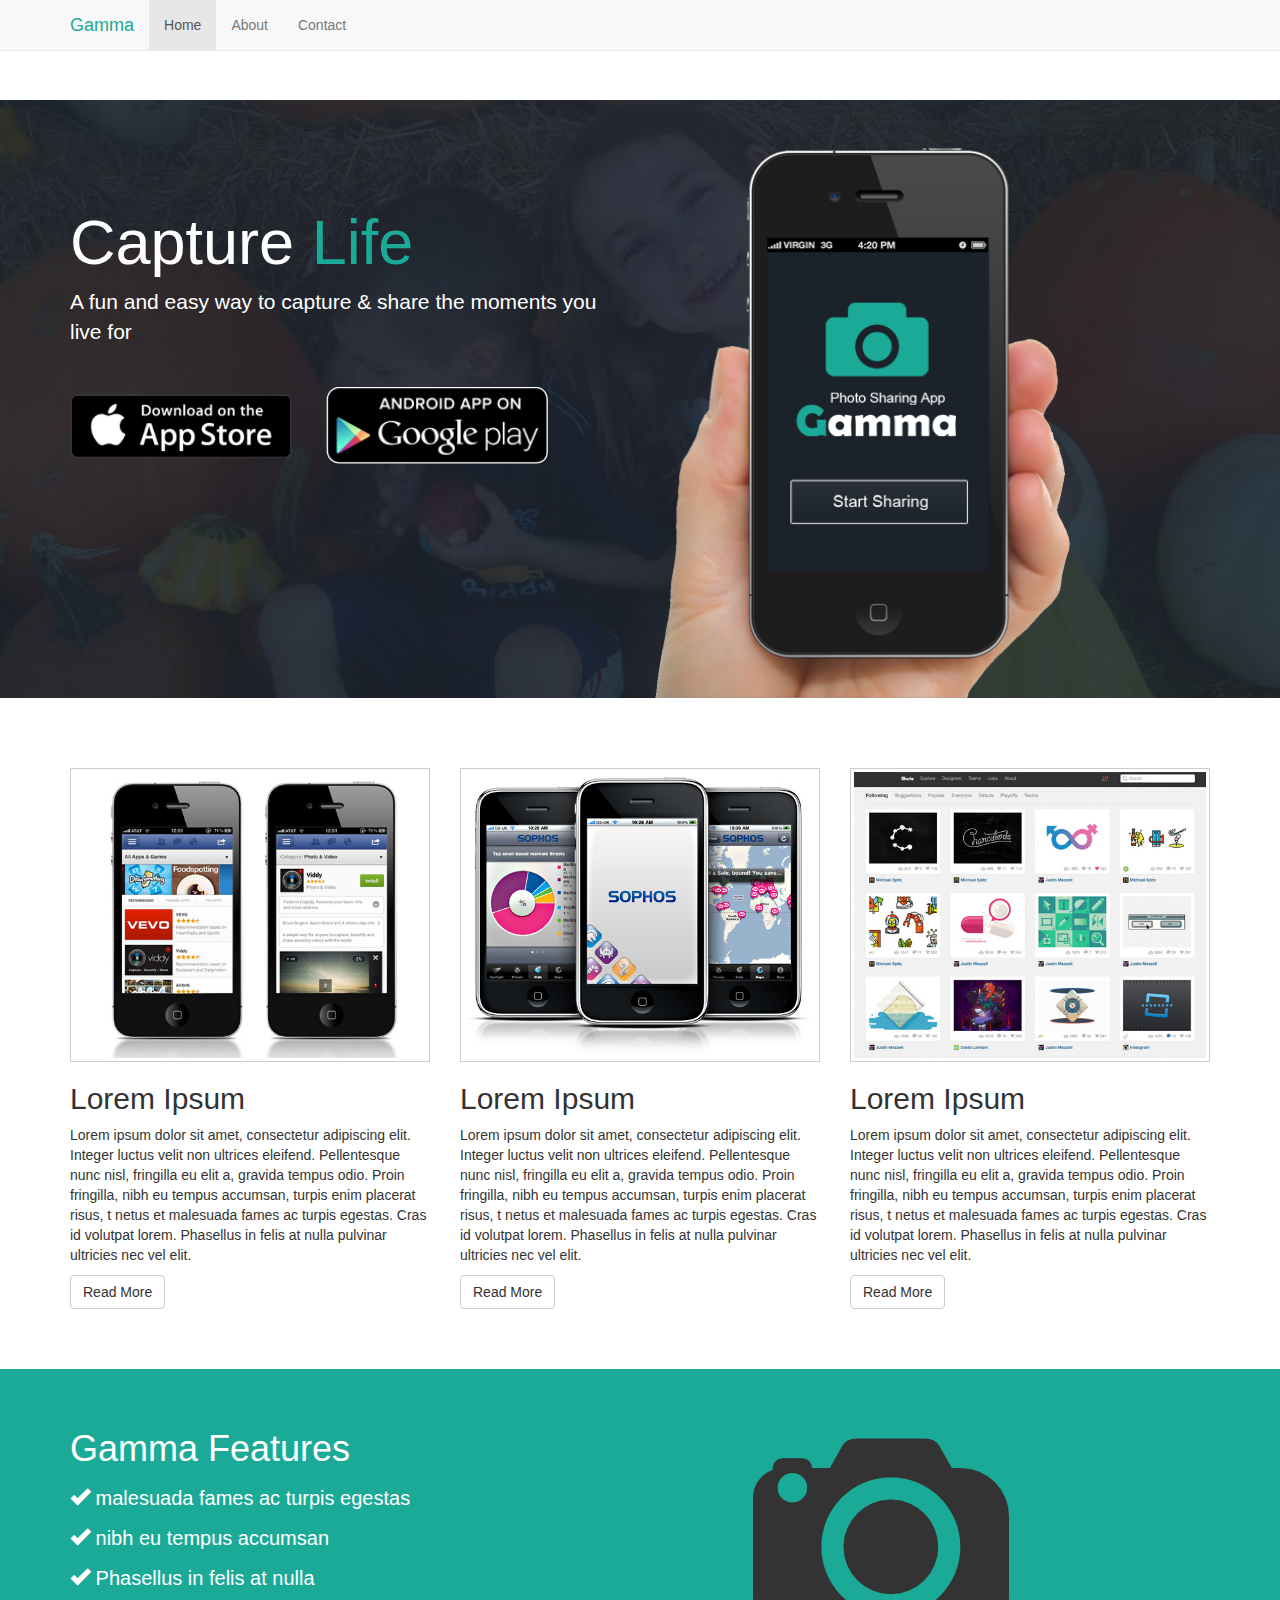
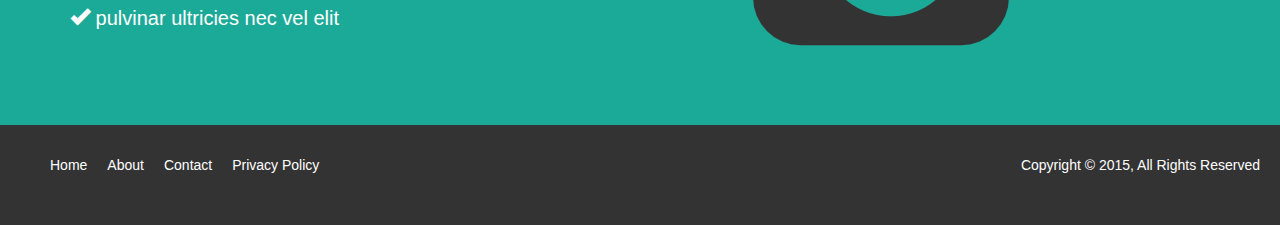
<file: index.html>
<!DOCTYPE html>
<html lang="en">
<head>
  <meta charset="utf-8">
  <meta http-equiv="X-UA-Compatible" content="IE=edge">
  <meta name="viewport" content="width=device-width, initial-scale=1">
  <!-- The above 3 meta tags *must* come first in the head; any other head content must come *after* these tags -->
  <title>Gamma Photo Sharing App</title>
  <!-- Bootstrap core CSS -->
  <link href="css/bootstrap.min.css" rel="stylesheet">
  <!-- Custom styles for this template -->
  <link href="css/style.css" rel="stylesheet">
</head>
<body>
<nav class="navbar navbar-default navbar-fixed-top">
  <div class="container">
    <div class="navbar-header">
      <button type="button" class="navbar-toggle collapsed" data-toggle="collapse" data-target="#navbar"
              aria-expanded="false" aria-controls="navbar">
        <span class="sr-only">Toggle navigation</span>
        <span class="icon-bar"></span>
        <span class="icon-bar"></span>
        <span class="icon-bar"></span>
      </button>
      <a class="navbar-brand em-text" href="#">Gamma</a>
    </div>
    <div id="navbar" class="collapse navbar-collapse">
      <ul class="nav navbar-nav">
        <li class="active"><a href="index.html">Home</a></li>
        <li><a href="about.html">About</a></li>
        <li><a href="contact.html">Contact</a></li>
      </ul>
    </div><!--/.nav-collapse -->
  </div>
</nav>
<div class="jumbotron">
  <div class="container">
    <div class="row">
      <div class="col-md-6 col-lg-6 col-sm-12">
        <h1> Capture <span class="em-text">Life</span></h1>
        <p> A fun and easy way to capture & share the moments you live for</p>
        <a href="#"><img class="app-btn" src="img/icon_app_store.png"></a>
        <a href="#"><img class="app-btn" src="img/icon_google_play.png"></a>
      </div>
      <div class="col-md-6">
        <img class="showcase-img" src="img/site_phone.png">
      </div>
    </div>
  </div>
</div>
<section id="middle">
  <div class="container">
    <div class="row">
      <div class="col-md-4">
        <img src="img/demo1.jpg" class="demo">
        <h2>Lorem Ipsum</h2>
        <p>Lorem ipsum dolor sit amet, consectetur adipiscing elit. Integer luctus velit non ultrices eleifend.
          Pellentesque nunc nisl,
          fringilla eu elit a, gravida tempus odio. Proin fringilla, nibh eu tempus accumsan, turpis enim placerat
          risus,
          t netus et malesuada fames ac turpis egestas. Cras id volutpat lorem. Phasellus in felis at nulla pulvinar
          ultricies nec vel elit.</p>
        <a href="#" class="btn btn-default">Read More</a>
      </div>
      <div class="col-md-4">
        <img src="img/demo2.jpg" class="demo">
        <h2>Lorem Ipsum</h2>
        <p>Lorem ipsum dolor sit amet, consectetur adipiscing elit. Integer luctus velit non ultrices eleifend.
          Pellentesque nunc nisl,
          fringilla eu elit a, gravida tempus odio. Proin fringilla, nibh eu tempus accumsan, turpis enim placerat
          risus,
          t netus et malesuada fames ac turpis egestas. Cras id volutpat lorem. Phasellus in felis at nulla pulvinar
          ultricies nec vel elit.</p>
        <a href="#" class="btn btn-default">Read More</a>
      </div>
      <div class="col-md-4">
        <img src="img/demo3.jpg" class="demo">
        <h2>Lorem Ipsum</h2>
        <p>Lorem ipsum dolor sit amet, consectetur adipiscing elit. Integer luctus velit non ultrices eleifend.
          Pellentesque nunc nisl,
          fringilla eu elit a, gravida tempus odio. Proin fringilla, nibh eu tempus accumsan, turpis enim placerat
          risus,
          t netus et malesuada fames ac turpis egestas. Cras id volutpat lorem. Phasellus in felis at nulla pulvinar
          ultricies nec vel elit.</p>
        <a href="#" class="btn btn-default">Read More</a>
      </div>
    </div>
  </div>
</section>
<section id="feature">
  <div class="container">
    <div class="row">
      <div class="col-md-5">
        <h1>Gamma Features</h1>
        <ul>
          <li> <i class="glyphicon glyphicon-ok"></i> malesuada fames ac turpis egestas</li>
          <li> <i class="glyphicon glyphicon-ok"></i> nibh eu tempus accumsan</li>
          <li> <i class="glyphicon glyphicon-ok"></i> Phasellus in felis at nulla</li>
          <li> <i class="glyphicon glyphicon-ok"></i> pulvinar ultricies nec vel elit</li>
        </ul>
      </div>
      <div class="col-md-4 col-md-offset-2">
        <img class="big-logo" src="img/logo.png">
      </div>
    </div>
  </div>

</section>
<footer>
  <div class="row">
    <div class="col-md-6 col-xs-12">
      <ul>
        <li><a href="#">Home</a> </li>
        <li><a href="#">About</a> </li>
        <li><a href="#">Contact</a> </li>
        <li><a href="#">Privacy Policy</a> </li>
      </ul>
    </div>
    <div class="col-md-6 col-xs-12">
      <p>Copyright &copy; 2015, All Rights Reserved</p>
    </div>

  </div>
</footer>
<!-- Bootstrap core JavaScript
================================================== -->
<!-- Placed at the end of the document so the pages load faster -->
<script src="https://ajax.googleapis.com/ajax/libs/jquery/1.12.4/jquery.min.js"></script>
<script src="js/bootstrap.min.js"></script>
</body>
</html>
</file>
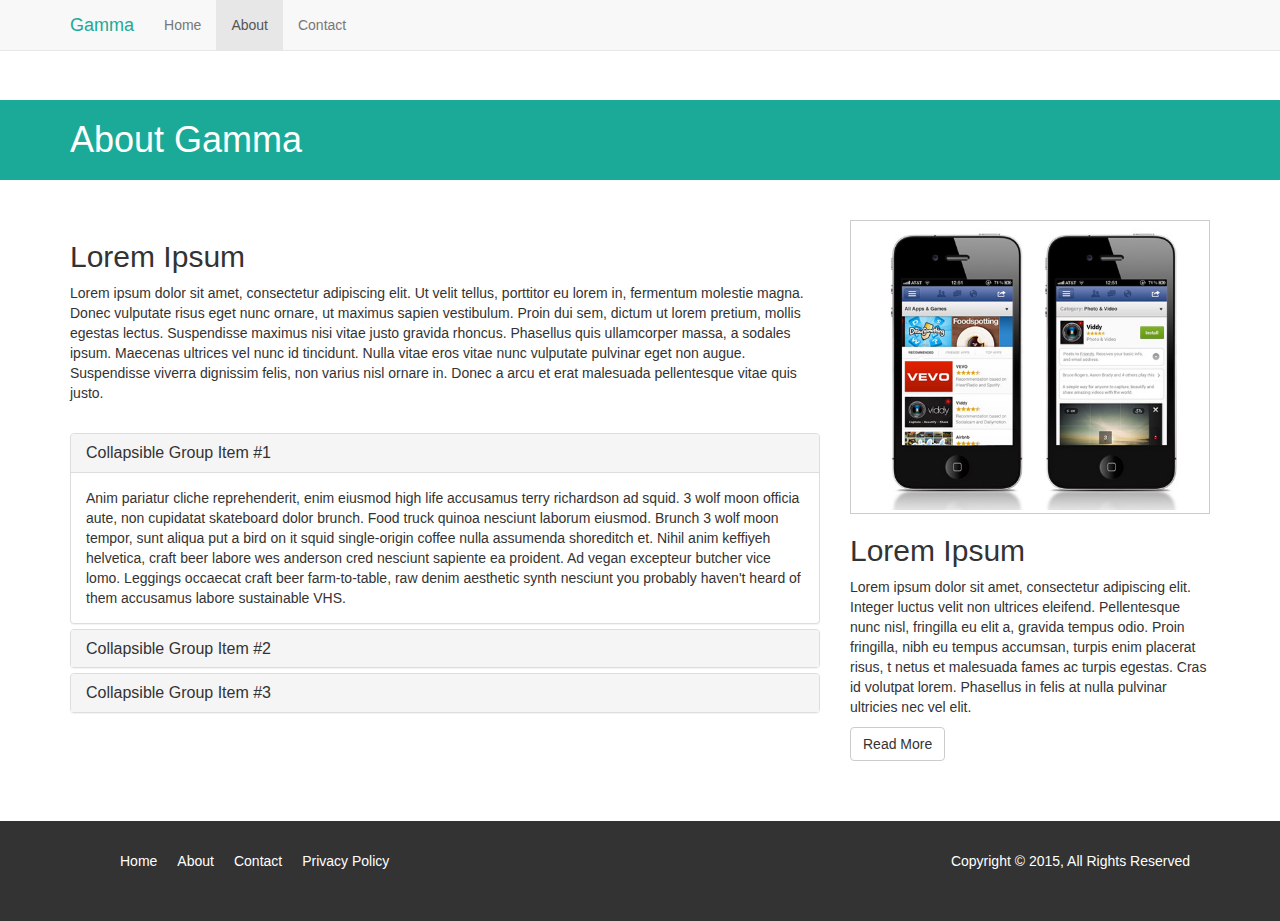
<file: about.html>
<!DOCTYPE html>
<html lang="en">
<head>
  <meta charset="utf-8">
  <meta http-equiv="X-UA-Compatible" content="IE=edge">
  <meta name="viewport" content="width=device-width, initial-scale=1">
  <!-- The above 3 meta tags *must* come first in the head; any other head content must come *after* these tags -->
  <title>Gamma: About</title>
  <!-- Bootstrap core CSS -->
  <link href="css/bootstrap.min.css" rel="stylesheet">
  <!-- Custom styles for this template -->
  <link href="css/style.css" rel="stylesheet">
</head>
<body>
<nav class="navbar navbar-default navbar-fixed-top">
  <div class="container">
    <div class="navbar-header">
      <button type="button" class="navbar-toggle collapsed" data-toggle="collapse" data-target="#navbar"
              aria-expanded="false" aria-controls="navbar">
        <span class="sr-only">Toggle navigation</span>
        <span class="icon-bar"></span>
        <span class="icon-bar"></span>
        <span class="icon-bar"></span>
      </button>
      <a class="navbar-brand em-text" href="#">Gamma</a>
    </div>
    <div id="navbar" class="collapse navbar-collapse">
      <ul class="nav navbar-nav">
        <li><a href="index.html">Home</a></li>
        <li class="active"><a href="about.html">About</a></li>
        <li><a href="contact.html">Contact</a></li>
      </ul>
    </div><!--/.nav-collapse -->
  </div>
</nav>
<section id="title-bar">
  <div class="container">
    <div class="row">
      <div class="col-md-12">
        <h1>About Gamma</h1>
      </div>
    </div>
  </div>
</section>
<section id="about">
  <div class="container">
    <div class="row">
      <div class="col-md-8">
        <h2>Lorem Ipsum</h2>
        <p>Lorem ipsum dolor sit amet, consectetur adipiscing elit. Ut velit tellus, porttitor eu lorem in, fermentum
          molestie magna. Donec vulputate risus eget nunc ornare, ut maximus sapien vestibulum. Proin dui sem, dictum ut
          lorem pretium, mollis egestas lectus. Suspendisse maximus nisi vitae justo gravida rhoncus. Phasellus quis
          ullamcorper massa, a sodales ipsum. Maecenas ultrices vel nunc id tincidunt. Nulla vitae eros vitae nunc
          vulputate pulvinar eget non augue. Suspendisse viverra dignissim felis, non varius nisl ornare in. Donec a
          arcu et erat malesuada pellentesque vitae quis justo.</p>
        <br>
        <div class="panel-group" id="accordion" role="tablist" aria-multiselectable="true">
          <div class="panel panel-default">
            <div class="panel-heading" role="tab" id="headingOne">
              <h4 class="panel-title">
                <a role="button" data-toggle="collapse" data-parent="#accordion" href="#collapseOne"
                   aria-expanded="true" aria-controls="collapseOne">
                  Collapsible Group Item #1
                </a>
              </h4>
            </div>
            <div id="collapseOne" class="panel-collapse collapse in" role="tabpanel" aria-labelledby="headingOne">
              <div class="panel-body">
                Anim pariatur cliche reprehenderit, enim eiusmod high life accusamus terry richardson ad squid. 3 wolf
                moon officia aute, non cupidatat skateboard dolor brunch. Food truck quinoa nesciunt laborum eiusmod.
                Brunch 3 wolf moon tempor, sunt aliqua put a bird on it squid single-origin coffee nulla assumenda
                shoreditch et. Nihil anim keffiyeh helvetica, craft beer labore wes anderson cred nesciunt sapiente ea
                proident. Ad vegan excepteur butcher vice lomo. Leggings occaecat craft beer farm-to-table, raw denim
                aesthetic synth nesciunt you probably haven't heard of them accusamus labore sustainable VHS.
              </div>
            </div>
          </div>
          <div class="panel panel-default">
            <div class="panel-heading" role="tab" id="headingTwo">
              <h4 class="panel-title">
                <a class="collapsed" role="button" data-toggle="collapse" data-parent="#accordion" href="#collapseTwo"
                   aria-expanded="false" aria-controls="collapseTwo">
                  Collapsible Group Item #2
                </a>
              </h4>
            </div>
            <div id="collapseTwo" class="panel-collapse collapse" role="tabpanel" aria-labelledby="headingTwo">
              <div class="panel-body">
                Anim pariatur cliche reprehenderit, enim eiusmod high life accusamus terry richardson ad squid. 3 wolf
                moon officia aute, non cupidatat skateboard dolor brunch. Food truck quinoa nesciunt laborum eiusmod.
                Brunch 3 wolf moon tempor, sunt aliqua put a bird on it squid single-origin coffee nulla assumenda
                shoreditch et. Nihil anim keffiyeh helvetica, craft beer labore wes anderson cred nesciunt sapiente ea
                proident. Ad vegan excepteur butcher vice lomo. Leggings occaecat craft beer farm-to-table, raw denim
                aesthetic synth nesciunt you probably haven't heard of them accusamus labore sustainable VHS.
              </div>
            </div>
          </div>
          <div class="panel panel-default">
            <div class="panel-heading" role="tab" id="headingThree">
              <h4 class="panel-title">
                <a class="collapsed" role="button" data-toggle="collapse" data-parent="#accordion" href="#collapseThree"
                   aria-expanded="false" aria-controls="collapseThree">
                  Collapsible Group Item #3
                </a>
              </h4>
            </div>
            <div id="collapseThree" class="panel-collapse collapse" role="tabpanel" aria-labelledby="headingThree">
              <div class="panel-body">
                Anim pariatur cliche reprehenderit, enim eiusmod high life accusamus terry richardson ad squid. 3 wolf
                moon officia aute, non cupidatat skateboard dolor brunch. Food truck quinoa nesciunt laborum eiusmod.
                Brunch 3 wolf moon tempor, sunt aliqua put a bird on it squid single-origin coffee nulla assumenda
                shoreditch et. Nihil anim keffiyeh helvetica, craft beer labore wes anderson cred nesciunt sapiente ea
                proident. Ad vegan excepteur butcher vice lomo. Leggings occaecat craft beer farm-to-table, raw denim
                aesthetic synth nesciunt you probably haven't heard of them accusamus labore sustainable VHS.
              </div>
            </div>
          </div>
        </div>
      </div>
      <div class="col-md-4">
        <img src="img/demo1.jpg" class="demo">
        <h2>Lorem Ipsum</h2>
        <p>Lorem ipsum dolor sit amet, consectetur adipiscing elit. Integer luctus velit non ultrices eleifend.
          Pellentesque nunc nisl,
          fringilla eu elit a, gravida tempus odio. Proin fringilla, nibh eu tempus accumsan, turpis enim placerat
          risus,
          t netus et malesuada fames ac turpis egestas. Cras id volutpat lorem. Phasellus in felis at nulla pulvinar
          ultricies nec vel elit.</p>
        <a href="#" class="btn btn-default">Read More</a>
      </div>
    </div>
  </div>
</section>
<footer class="footer">
  <div class="container">
    <div class="row">
      <div class="col-md-6">
        <ul>
          <li><a href="#">Home</a></li>
          <li><a href="#">About</a></li>
          <li><a href="#">Contact</a></li>
          <li><a href="#">Privacy Policy</a></li>
        </ul>
      </div>
      <div class="col-md-6">
        <p>Copyright &copy; 2015, All Rights Reserved</p>
      </div>
    </div>
  </div>
</footer>
<!-- Bootstrap core JavaScript
================================================== -->
<!-- Placed at the end of the document so the pages load faster -->
<script src="https://ajax.googleapis.com/ajax/libs/jquery/1.12.4/jquery.min.js"></script>
<script src="js/bootstrap.min.js"></script>
</body>
</html>
</file>
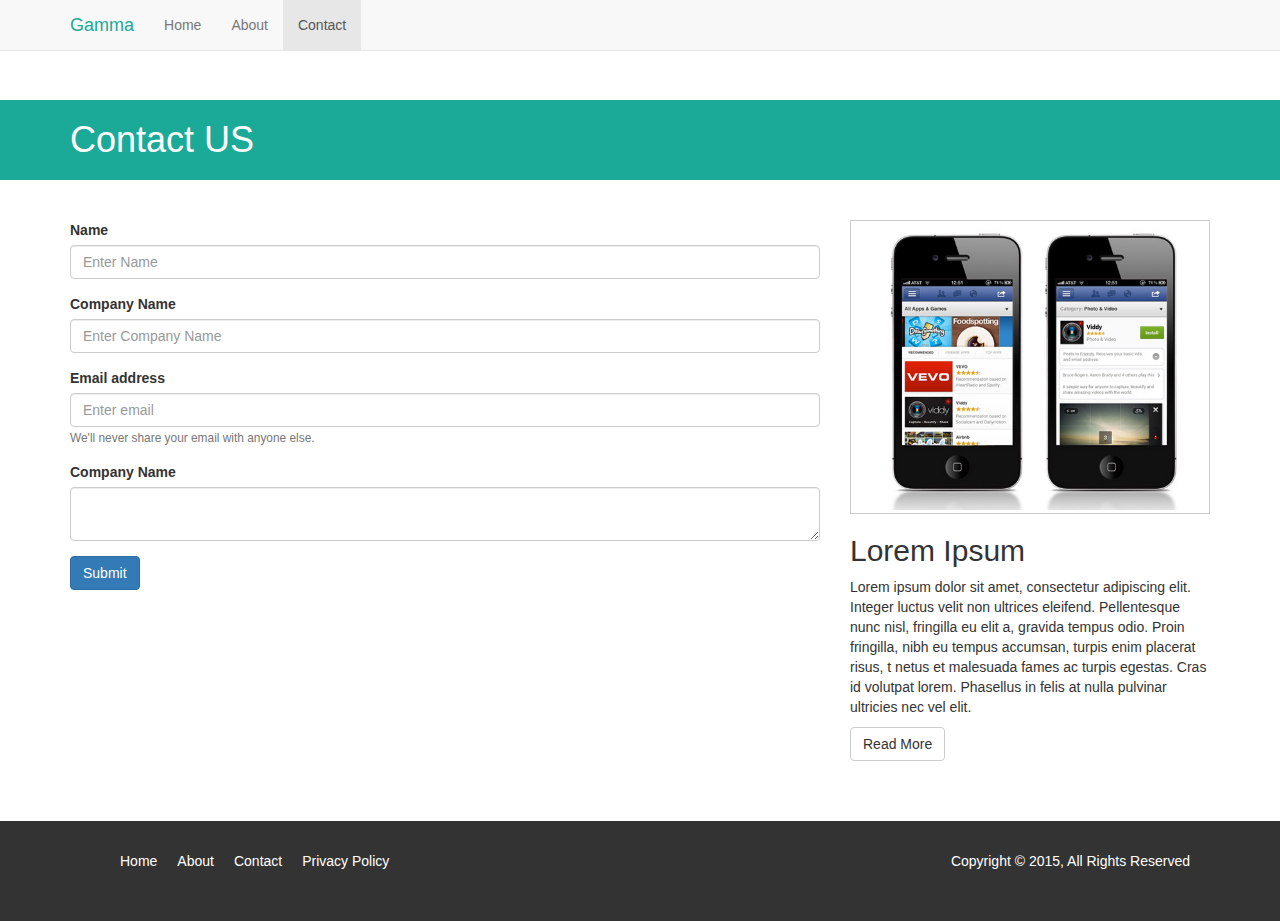
<file: contact.html>
<!DOCTYPE html>
<html lang="en">
<head>
  <meta charset="utf-8">
  <meta http-equiv="X-UA-Compatible" content="IE=edge">
  <meta name="viewport" content="width=device-width, initial-scale=1">
  <!-- The above 3 meta tags *must* come first in the head; any other head content must come *after* these tags -->
  <title>Gamma: Contact</title>
  <!-- Bootstrap core CSS -->
  <link href="css/bootstrap.min.css" rel="stylesheet">
  <!-- Custom styles for this template -->
  <link href="css/style.css" rel="stylesheet">
</head>
<body>
<nav class="navbar navbar-default navbar-fixed-top">
  <div class="container">
    <div class="navbar-header">
      <button type="button" class="navbar-toggle collapsed" data-toggle="collapse" data-target="#navbar"
              aria-expanded="false" aria-controls="navbar">
        <span class="sr-only">Toggle navigation</span>
        <span class="icon-bar"></span>
        <span class="icon-bar"></span>
        <span class="icon-bar"></span>
      </button>
      <a class="navbar-brand em-text" href="#">Gamma</a>
    </div>
    <div id="navbar" class="collapse navbar-collapse">
      <ul class="nav navbar-nav">
        <li><a href="index.html">Home</a></li>
        <li><a href="about.html">About</a></li>
        <li class="active"><a href="contact.html">Contact</a></li>
      </ul>
    </div><!--/.nav-collapse -->
  </div>
</nav>
<section id="title-bar">
  <div class="container">
    <div class="row">
      <div class="col-md-12">
        <h1>Contact US</h1>
      </div>
    </div>
  </div>
</section>
<section id="contact">
  <div class="container">
    <div class="row">
      <div class="col-md-8">
        <form>
          <div class="form-group">
            <label>Name</label>
            <input type="text" class="form-control" aria-describedby="emailHelp"
                   placeholder="Enter Name">
          </div>
          <div class="form-group">
            <label>Company Name</label>
            <input type="text" class="form-control" aria-describedby="emailHelp"
                   placeholder="Enter Company Name">
          </div>
          <div class="form-group">
            <label>Email address</label>
            <input type="email" class="form-control" aria-describedby="emailHelp"
                   placeholder="Enter email">
            <small id="emailHelp" class="form-text text-muted">We'll never share your email with anyone else.</small>
          </div>
          <div class="form-group">
            <label>Company Name</label>
            <textarea type="text" class="form-control" aria-describedby="emailHelp"
                      placeholder="Enter Message"> </textarea>
          </div>
          <button type="submit" class="btn btn-primary">Submit</button>
        </form>
      </div>
      <div class="col-md-4">
        <img src="img/demo1.jpg" class="demo">
        <h2>Lorem Ipsum</h2>
        <p>Lorem ipsum dolor sit amet, consectetur adipiscing elit. Integer luctus velit non ultrices eleifend.
          Pellentesque nunc nisl,
          fringilla eu elit a, gravida tempus odio. Proin fringilla, nibh eu tempus accumsan, turpis enim placerat
          risus,
          t netus et malesuada fames ac turpis egestas. Cras id volutpat lorem. Phasellus in felis at nulla pulvinar
          ultricies nec vel elit.</p>
        <a href="#" class="btn btn-default">Read More</a>
      </div>
    </div>
  </div>
</section>
<footer class="footer">
  <div class="container">
    <div class="row">
      <div class="col-md-6">
        <ul>
          <li><a href="#">Home</a></li>
          <li><a href="#">About</a></li>
          <li><a href="#">Contact</a></li>
          <li><a href="#">Privacy Policy</a></li>
        </ul>
      </div>
      <div class="col-md-6">
        <p>Copyright &copy; 2015, All Rights Reserved</p>
      </div>
    </div>
  </div>
</footer>
<!-- Bootstrap core JavaScript
================================================== -->
<!-- Placed at the end of the document so the pages load faster -->
<script src="https://ajax.googleapis.com/ajax/libs/jquery/1.12.4/jquery.min.js"></script>
<script src="js/bootstrap.min.js"></script>
</body>
</html>
</file>
<file: css/style.css>
body, html {
    padding-top: 50px;
    height: 100%;
}

.em-text {
    color: #1caa98 !important;
}

.col-md-4 {
    margin-bottom: 20px;
}

section {
    padding: 40px 0 40px 0;
}

.jumbotron {
    background: url(../img/site_showcase_bg.jpg) no-repeat top center;
    color: #fff;
    height: 598px;
    overflow: none;
}

.jumbotron img.app-btn {
    width: 40%;
    margin-right: 30px;
}

.jumbotron h1 {
    margin-top: 60px;
}

.jumbotron p {
    margin-bottom: 40px;
}

.jumbotron .showcase-img {
    width: 75%;
}

img.demo {
    width: 100%;
    padding: 3px;
    border: 1px solid #ccc;
}

section#feature {
    background: #1caa98;
    color: #fff;
    padding: 40px;
    overflow: auto;
}

section#feature ul li {
    font-size: 20px;
    list-style: none;
    line-height: 2.0em;
}

section#feature ul {
    padding: 0;
    margin: 0;
}

footer {
    background: #333;
    color: #fff;
    padding: 30px 0 20px 0;
    position: relative;
    left: 0;
    bottom: 0;
    width: 100%;

}

section#title-bar {
    padding: 0;
    margin: 0;
    height: 80px;
    background: #1caa98;
    color: #fff;

}

section#title-bar h1 {
    margin-bottom: 20px;
}

footer li {
    float: left;
    padding: 0 10px 0 10px;
    list-style: none;
}

footer a {
    color: #fff;
}

footer p {
    float: right;
    padding: 0px 20px 20px 20px;
}

/* MEDIA QUERIES  */

@media (max-width: 1200px) {

}

@media (max-width: 999px) {
    .showcase-img{
        display: none;
    }

}

@media (min-width: 768px) and (max-width: 990px) {
    .jumbotron img.app-btn {
        width:30%;
    }

    .jumbotron{
        height: 400px !important;
        backgroud-size:100% 100% ;
    }

    .jumbotron h1 {
        margin-top: 10px;
    }
}

@media (max-width: 768px) {
    .jumbotron{
        height: 450px !important;
        backgroud-size:100% 100% ;
    }

    .jumbotron h1 {
        margin-top: 10px;
    }
}

@media (max-width: 500px) and (min-width: 1px) {
    .jumbotron{
        height: 350px !important;
        /*background-image: none;*/
        text-align: center;
    }

    .jumbotron img.app-btn{
        width: 60%;
        margin: 0 auto 30px auto;
        display: block;
    }

    section#feature ul li {
        font-size: 19px !important;
    }
   footer p{
       float: none;
       text-align: center;
       padding-top: 20px;
   }
}
</file>
